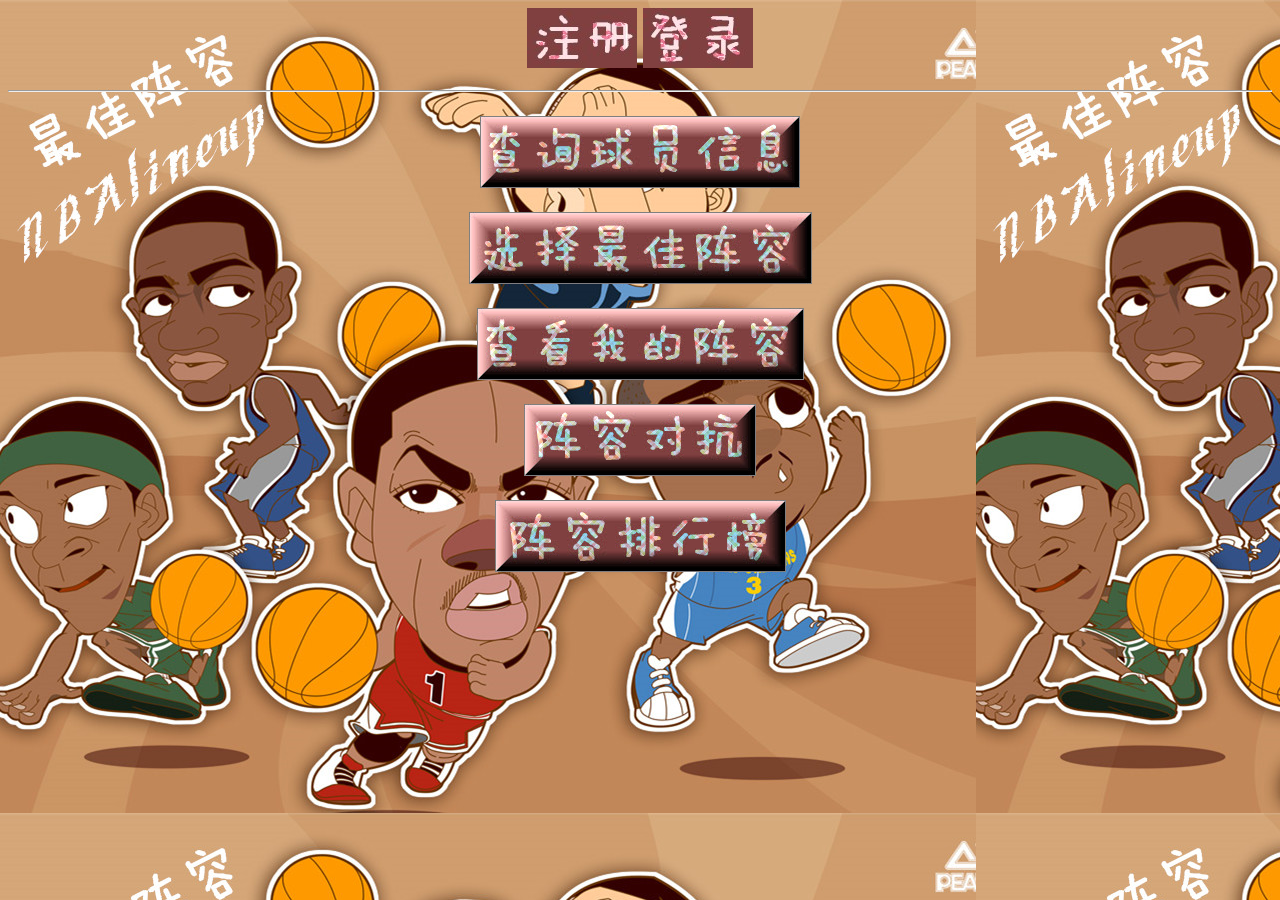
<file: nba/index.html>
﻿
<HTML>
	<HEAD>
	<meta http-equiv="Content-Type" content="text/html; charset=utf-8">
		<TITLE>
		   最佳阵容！
		</TITLE>
		
	</HEAD>

	<BODY  background=image/pc1.jpg>
	<center>
		<p>
		<font size=5><a href="register.html" ><img src = "image/re.jpg"></a>  <a href="login.html"  ><img src = "image/log.jpg"></a> <font>
		<hr>
		<p>
		<p>
		<a href="player_info.html"  ><img src = "image/find.jpg"></a>
		<p>
		<a href="player_choose.html"  ><img src = "image/choose.jpg"></a>
		<p>
		<a href="myline.php" ><img src = "image/my.jpg"></a>
		<p>
		<a href="linepk.php" ><img src = "image/pk.jpg"></a>
		<p>
		<a href="rank.php" ><img src = "image/paihang.jpg"></a>
		<p>
		
	<center>
	</BODY>

</HTML>
</file>
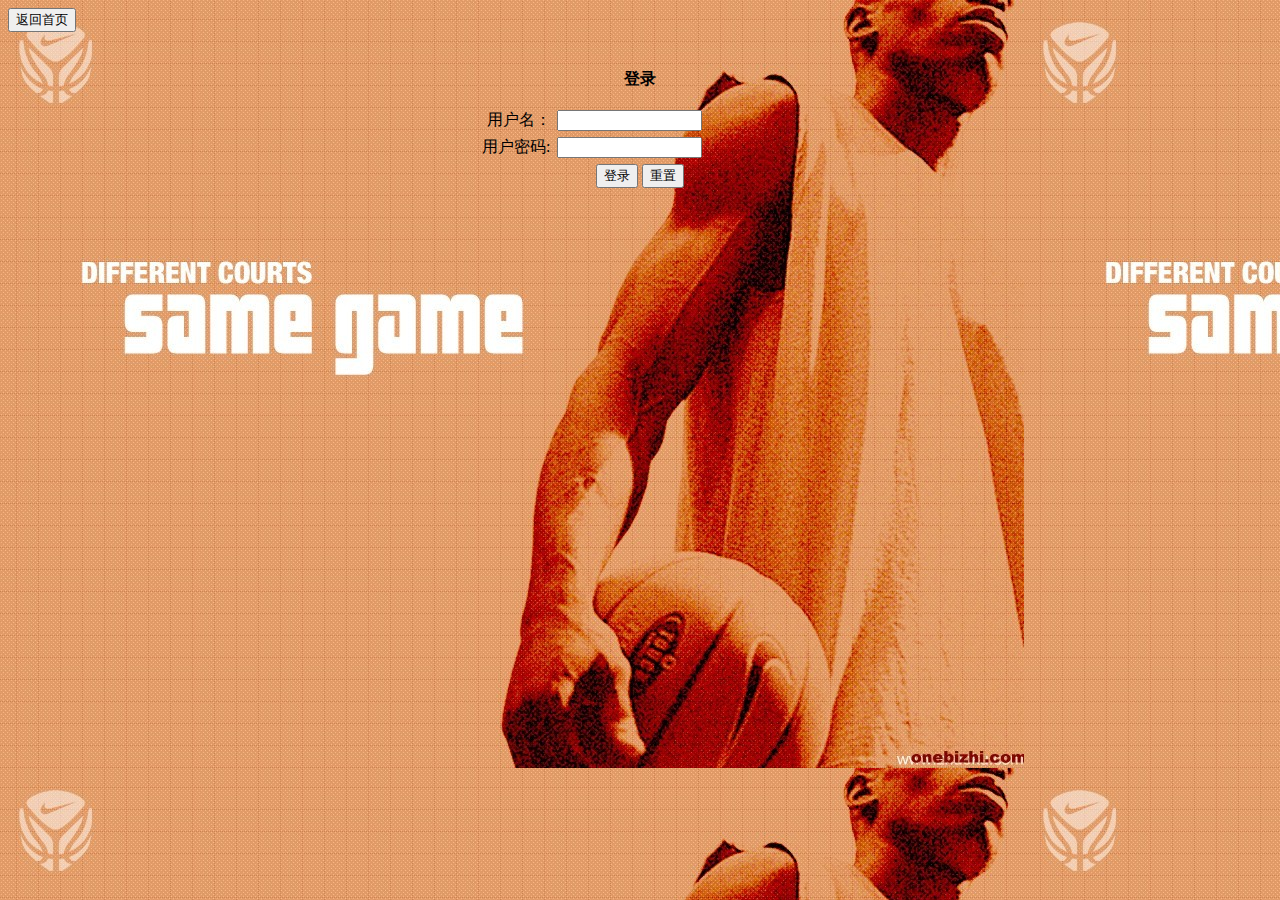
<file: nba/login.html>
<html>
<head>
<meta http-equiv="Content-Type" content="text/html; charset=utf-8">
<title>用户登录</title>
</head>

<body background = image/game.jpg>
 <form action="index.html" method="get">
		<input type="submit" name="submit" value="返回首页" />
	</form>

<form ACTION="login.php" METHOD="get">
 
  <table border="0" cellspacing="6" cellpadding="0" width="500" align="center">
    <th colspan="2" height="50">登录</th>
    <tr>
      <td><div align=right>用户名：</div></td>
      <td align="left"><input TYPE="TEXT" NAME="name" SIZE=15></td>
    </tr>

    <tr>
      <td align="right">用户密码:</td>
      <td align="left"><input TYPE="password" NAME="password" SIZE=15></td>
    </tr>
	

    <tr>
      <td colspan="2"  align="center">
	<input TYPE="SUBMIT" VALUE="登录">
	<input TYPE="RESET" VALUE="重置">
      </td>
    </tr>

  </table>
</form>

</body>
</html>
</file>
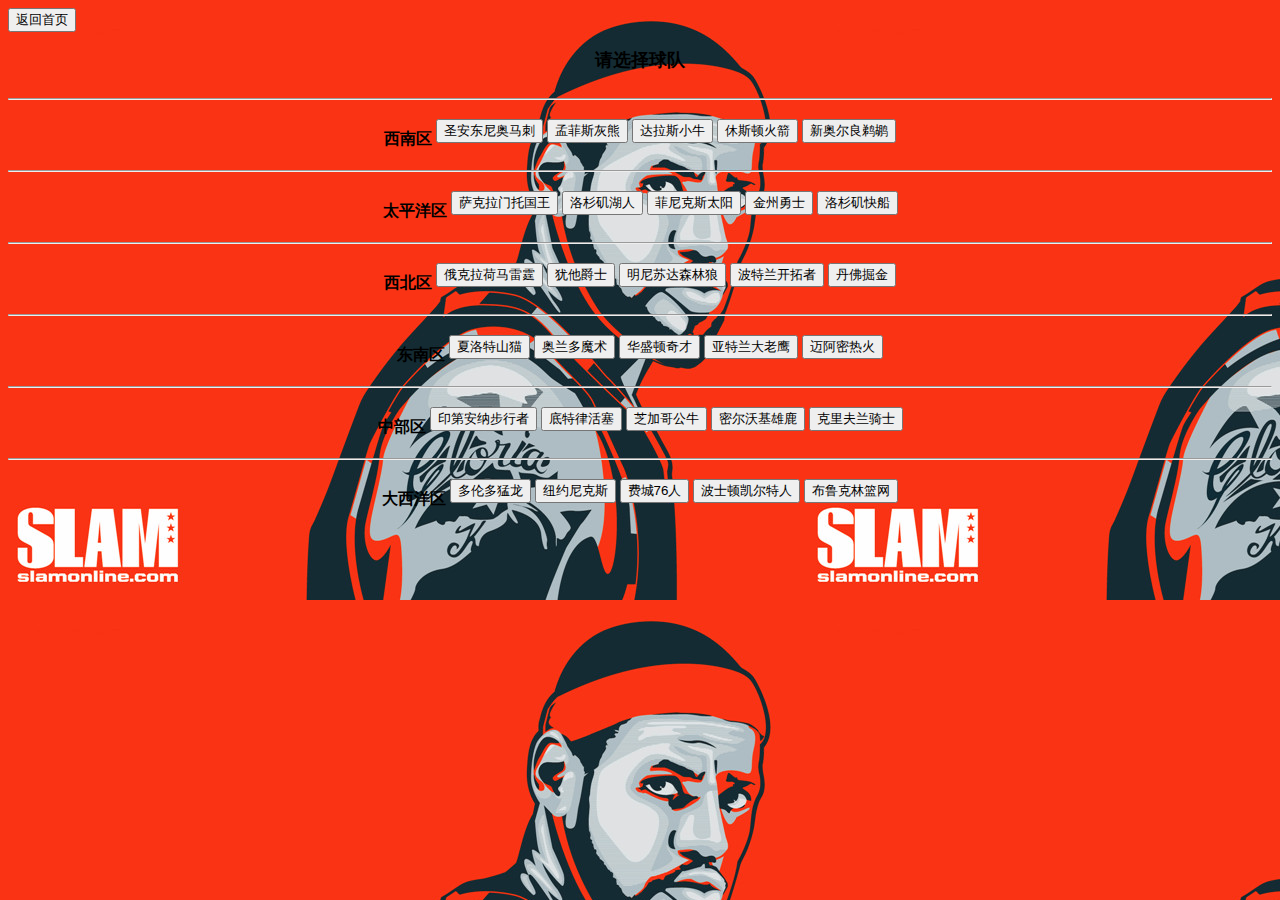
<file: nba/player_choose.html>
<HTML>
  <HEAD>
  <meta http-equiv="Content-Type" content="text/html; charset=utf-8">
	<TITLE>球队选择</TITLE>
  </HEAD>

<BODY background = image/player.jpg>
      <form action="index.html" method="get">
		<input type="submit" name="fanhui" value="返回首页" />
	</form>
	<p>
    <center>
        <strong><font size=4 >请选择球队<br></font></strong>
    <center>
	<table border=0>
	<th>西南区</th>
	<td><form action="Cheat.php" method="get">
		<input type="submit" name="submit" value="圣安东尼奥马刺" />
	</form></td>
	<td><form action="Cheat.php" method="get">
		<input type="submit" name="submit" value="孟菲斯灰熊" />
	</form></td>
	<td><form action="Cheat.php" method="get">
		<input type="submit" name="submit" value="达拉斯小牛" />
	</form></td>
	<td><form action="Cheat.php" method="get">
		<input type="submit" name="submit" value="休斯顿火箭" />
	</form></td>
	<td><form action="Cheat.php" method="get">
		<input type="submit" name="submit" value="新奥尔良鹈鹕" />
	</form></td></br>
	<hr>
	<p>
	<table border=0>
	<th>太平洋区</th>
	<td><form action="Cheat.php" method="get">
		<input type="submit" name="submit" value="萨克拉门托国王" />
	</form></td>
	<td><form action="Cheat.php" method="get">
		<input type="submit" name="submit" value="洛杉矶湖人" />
	</form></td>
	<td><form action="Cheat.php" method="get">
		<input type="submit" name="submit" value="菲尼克斯太阳" />
	</form></td>
	<td><form action="Cheat.php" method="get">
		<input type="submit" name="submit" value="金州勇士" />
	</form></td>
	<td><form action="Cheat.php" method="get">
		<input type="submit" name="submit" value="洛杉矶快船" />
	</form></td>
	<hr>
	<p>
	<table border=0>
	<th>西北区</th>
	<td><form action="Cheat.php" method="get">
		<input type="submit" name="submit" value="俄克拉荷马雷霆" />
	</form></td>
	<td><form action="Cheat.php" method="get">
		<input type="submit" name="submit" value="犹他爵士" />
	</form></td>
	<td><form action="Cheat.php" method="get">
		<input type="submit" name="submit" value="明尼苏达森林狼" />
	</form></td>
	<td><form action="Cheat.php" method="get">
		<input type="submit" name="submit" value="波特兰开拓者" />
	</form></td>
	<td><form action="Cheat.php" method="get">
		<input type="submit" name="submit" value="丹佛掘金" />
	</form></td>
	<hr>
	<p>
	<table border=0>
	<th>东南区</th>
	<td><form action="Cheat.php" method="get">
		<input type="submit" name="submit" value="夏洛特山猫" />
	</form></td>
	<td><form action="Cheat.php" method="get">
		<input type="submit" name="submit" value="奥兰多魔术" />
	</form></td>
	<td><form action="Cheat.php" method="get">
		<input type="submit" name="submit" value="华盛顿奇才" />
	</form></td>
	<td><form action="Cheat.php" method="get">
		<input type="submit" name="submit" value="亚特兰大老鹰" />
	</form></td>
	<td><form action="Cheat.php" method="get">
		<input type="submit" name="submit" value="迈阿密热火" />
	</form></td>
	<hr>
	<p>
	<table border=0>
	<th>中部区</th>
	<td><form action="Cheat.php" method="get">
		<input type="submit" name="submit" value="印第安纳步行者" />
	</form></td>
	<td><form action="Cheat.php" method="get">
		<input type="submit" name="submit" value="底特律活塞" />
	</form></td>
	<td><form action="Cheat.php" method="get">
		<input type="submit" name="submit" value="芝加哥公牛" />
	</form></td>
	<td><form action="Cheat.php" method="get">
		<input type="submit" name="submit" value="密尔沃基雄鹿" />
	</form></td>
	<td><form action="Cheat.php" method="get">
		<input type="submit" name="submit" value="克里夫兰骑士" />
	</form></td>
	<hr>
	<p>
	<table border=0>
	<th>大西洋区</th>
	<td><form action="Cheat.php" method="get">
		<input type="submit" name="submit" value="多伦多猛龙" />
	</form></td>
	<td><form action="Cheat.php" method="get">
		<input type="submit" name="submit" value="纽约尼克斯" />
	</form></td>
	<td><form action="Cheat.php" method="get">
		<input type="submit" name="submit" value="费城76人" />
	</form></td>
	<td><form action="Cheat.php" method="get">
		<input type="submit" name="submit" value="波士顿凯尔特人" />
	</form></td>
	<td><form action="Cheat.php" method="get">
		<input type="submit" name="submit" value="布鲁克林篮网" />
	</form></td>
	<hr>
	<p>
  </BODY>
  
</HTML>
</file>
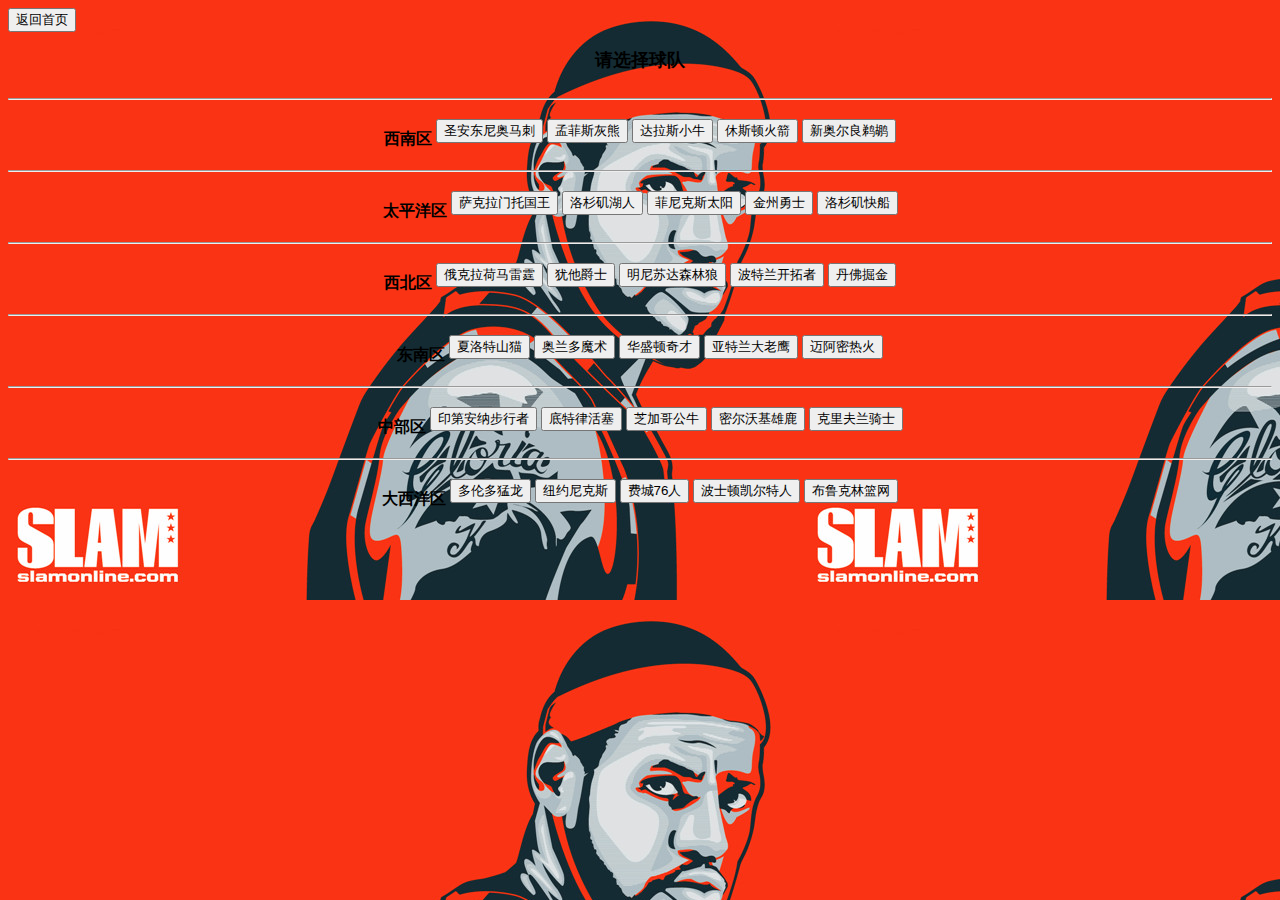
<file: nba/player_info.html>
<HTML>
  <HEAD>
  <meta http-equiv="Content-Type" content="text/html; charset=utf-8">
	<TITLE>球队信息</TITLE>
  </HEAD>

  <BODY background = image/player.jpg>
       <form action="index.html" method="get">
		<input type="submit" name="fanhui" value="返回首页" />
	</form>
	<p>
	    <center>
        <strong><font size=4 >请选择球队<br></font></strong>
    <center>
	<table border=0>
	<th>西南区</th>
	<td><form action="heat.php" method="get">
		<input type="submit" name="submit" value="圣安东尼奥马刺" />
	</form></td>
	<td><form action="heat.php" method="get">
		<input type="submit" name="submit" value="孟菲斯灰熊" />
	</form></td>
	<td><form action="heat.php" method="get">
		<input type="submit" name="submit" value="达拉斯小牛" />
	</form></td>
	<td><form action="heat.php" method="get">
		<input type="submit" name="submit" value="休斯顿火箭" />
	</form></td>
	<td><form action="heat.php" method="get">
		<input type="submit" name="submit" value="新奥尔良鹈鹕" />
	</form></td></br>
	<hr>
	<p>
	<table border=0>
	<th>太平洋区</th>
	<td><form action="heat.php" method="get">
		<input type="submit" name="submit" value="萨克拉门托国王" />
	</form></td>
	<td><form action="heat.php" method="get">
		<input type="submit" name="submit" value="洛杉矶湖人" />
	</form></td>
	<td><form action="heat.php" method="get">
		<input type="submit" name="submit" value="菲尼克斯太阳" />
	</form></td>
	<td><form action="heat.php" method="get">
		<input type="submit" name="submit" value="金州勇士" />
	</form></td>
	<td><form action="heat.php" method="get">
		<input type="submit" name="submit" value="洛杉矶快船" />
	</form></td>
	<hr>
	<p>
	<table border=0>
	<th>西北区</th>
	<td><form action="heat.php" method="get">
		<input type="submit" name="submit" value="俄克拉荷马雷霆" />
	</form></td>
	<td><form action="heat.php" method="get">
		<input type="submit" name="submit" value="犹他爵士" />
	</form></td>
	<td><form action="heat.php" method="get">
		<input type="submit" name="submit" value="明尼苏达森林狼" />
	</form></td>
	<td><form action="heat.php" method="get">
		<input type="submit" name="submit" value="波特兰开拓者" />
	</form></td>
	<td><form action="heat.php" method="get">
		<input type="submit" name="submit" value="丹佛掘金" />
	</form></td>
	<hr>
	<p>
	<table border=0>
	<th>东南区</th>
	<td><form action="heat.php" method="get">
		<input type="submit" name="submit" value="夏洛特山猫" />
	</form></td>
	<td><form action="heat.php" method="get">
		<input type="submit" name="submit" value="奥兰多魔术" />
	</form></td>
	<td><form action="heat.php" method="get">
		<input type="submit" name="submit" value="华盛顿奇才" />
	</form></td>
	<td><form action="heat.php" method="get">
		<input type="submit" name="submit" value="亚特兰大老鹰" />
	</form></td>
	<td><form action="heat.php" method="get">
		<input type="submit" name="submit" value="迈阿密热火" />
	</form></td>
	<hr>
	<p>
	<table border=0>
	<th>中部区</th>
	<td><form action="heat.php" method="get">
		<input type="submit" name="submit" value="印第安纳步行者" />
	</form></td>
	<td><form action="heat.php" method="get">
		<input type="submit" name="submit" value="底特律活塞" />
	</form></td>
	<td><form action="heat.php" method="get">
		<input type="submit" name="submit" value="芝加哥公牛" />
	</form></td>
	<td><form action="heat.php" method="get">
		<input type="submit" name="submit" value="密尔沃基雄鹿" />
	</form></td>
	<td><form action="heat.php" method="get">
		<input type="submit" name="submit" value="克里夫兰骑士" />
	</form></td>
	<hr>
	<p>
	<table border=0>
	<th>大西洋区</th>
	<td><form action="heat.php" method="get">
		<input type="submit" name="submit" value="多伦多猛龙" />
	</form></td>
	<td><form action="heat.php" method="get">
		<input type="submit" name="submit" value="纽约尼克斯" />
	</form></td>
	<td><form action="heat.php" method="get">
		<input type="submit" name="submit" value="费城76人" />
	</form></td>
	<td><form action="heat.php" method="get">
		<input type="submit" name="submit" value="波士顿凯尔特人" />
	</form></td>
	<td><form action="heat.php" method="get">
		<input type="submit" name="submit" value="布鲁克林篮网" />
	</form></td>
	<hr>
	<p>
  </BODY>
  
</HTML>
</file>
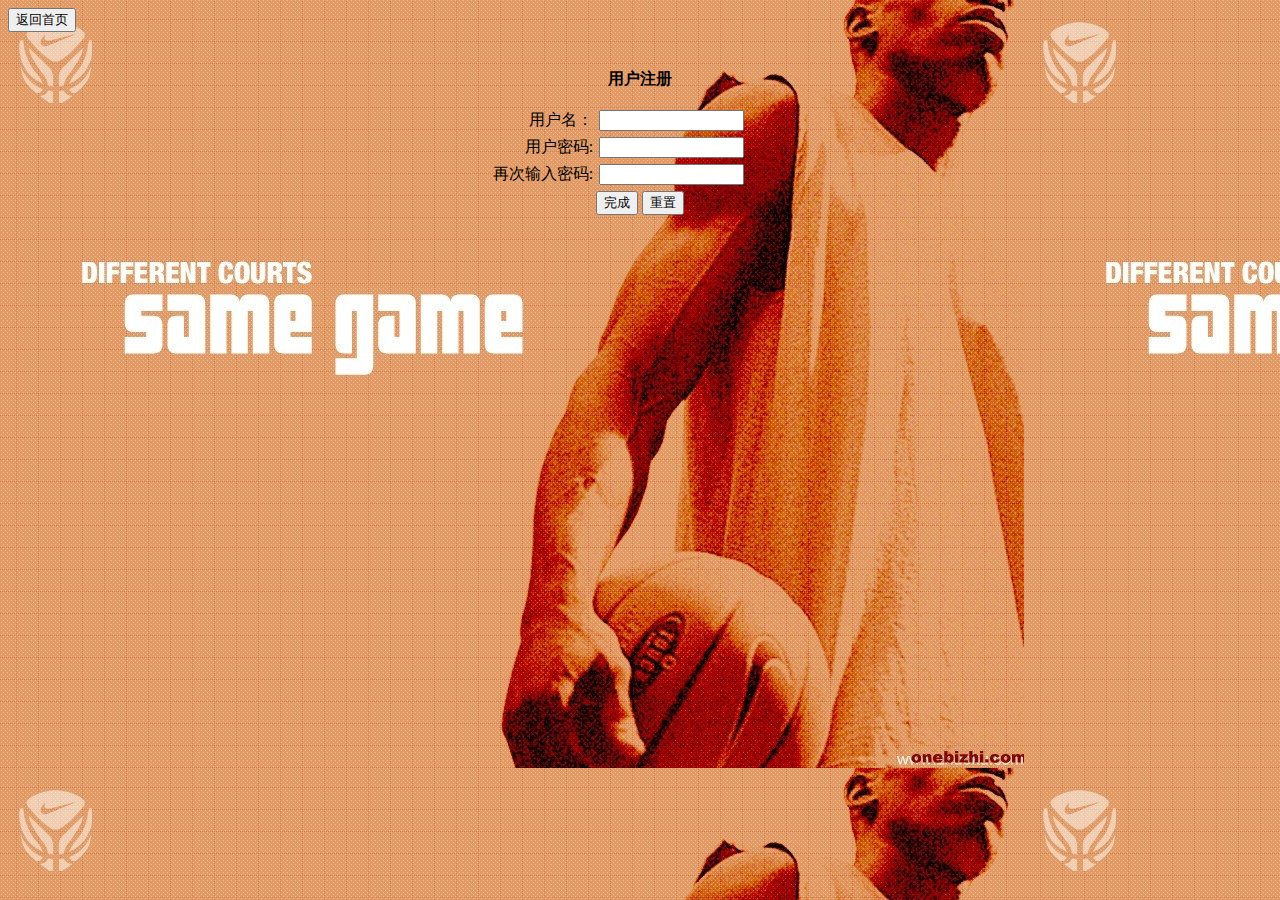
<file: nba/register.html>
﻿
<html>
<head>
<meta http-equiv="Content-Type" content="text/html; charset=utf-8">
<title>用户注册</title>
</head>

<body background = image/game.jpg>
    <form action="index.html" method="get">
		<input type="submit" name="submit" value="返回首页" />
	</form>

<form ACTION="register.php" METHOD="get">
 
  <table border="0" cellspacing="6" cellpadding="0" width="500" align="center">
    <th colspan="2" height="50">用户注册</th>
    <tr>
      <td><div align=right>用户名：</div></td>
      <td align="left"><input TYPE="TEXT" NAME="name" SIZE=15></td>
    </tr>

    <tr>
      <td align="right">用户密码:</td>
      <td align="left"><input TYPE="password" NAME="password1" SIZE=15></td>
    </tr>
	
	<tr>
      <td align="right">再次输入密码:</td>
      <td align="left"><input TYPE="password" NAME="password2" SIZE=15></td>
    </tr>

    <tr>
      <td colspan="2"  align="center">
	<input TYPE="SUBMIT" VALUE="完成">
	<input TYPE="RESET" VALUE="重置">
      </td>
    </tr>

  </table>
</form>

</body>
</html>
</file>
